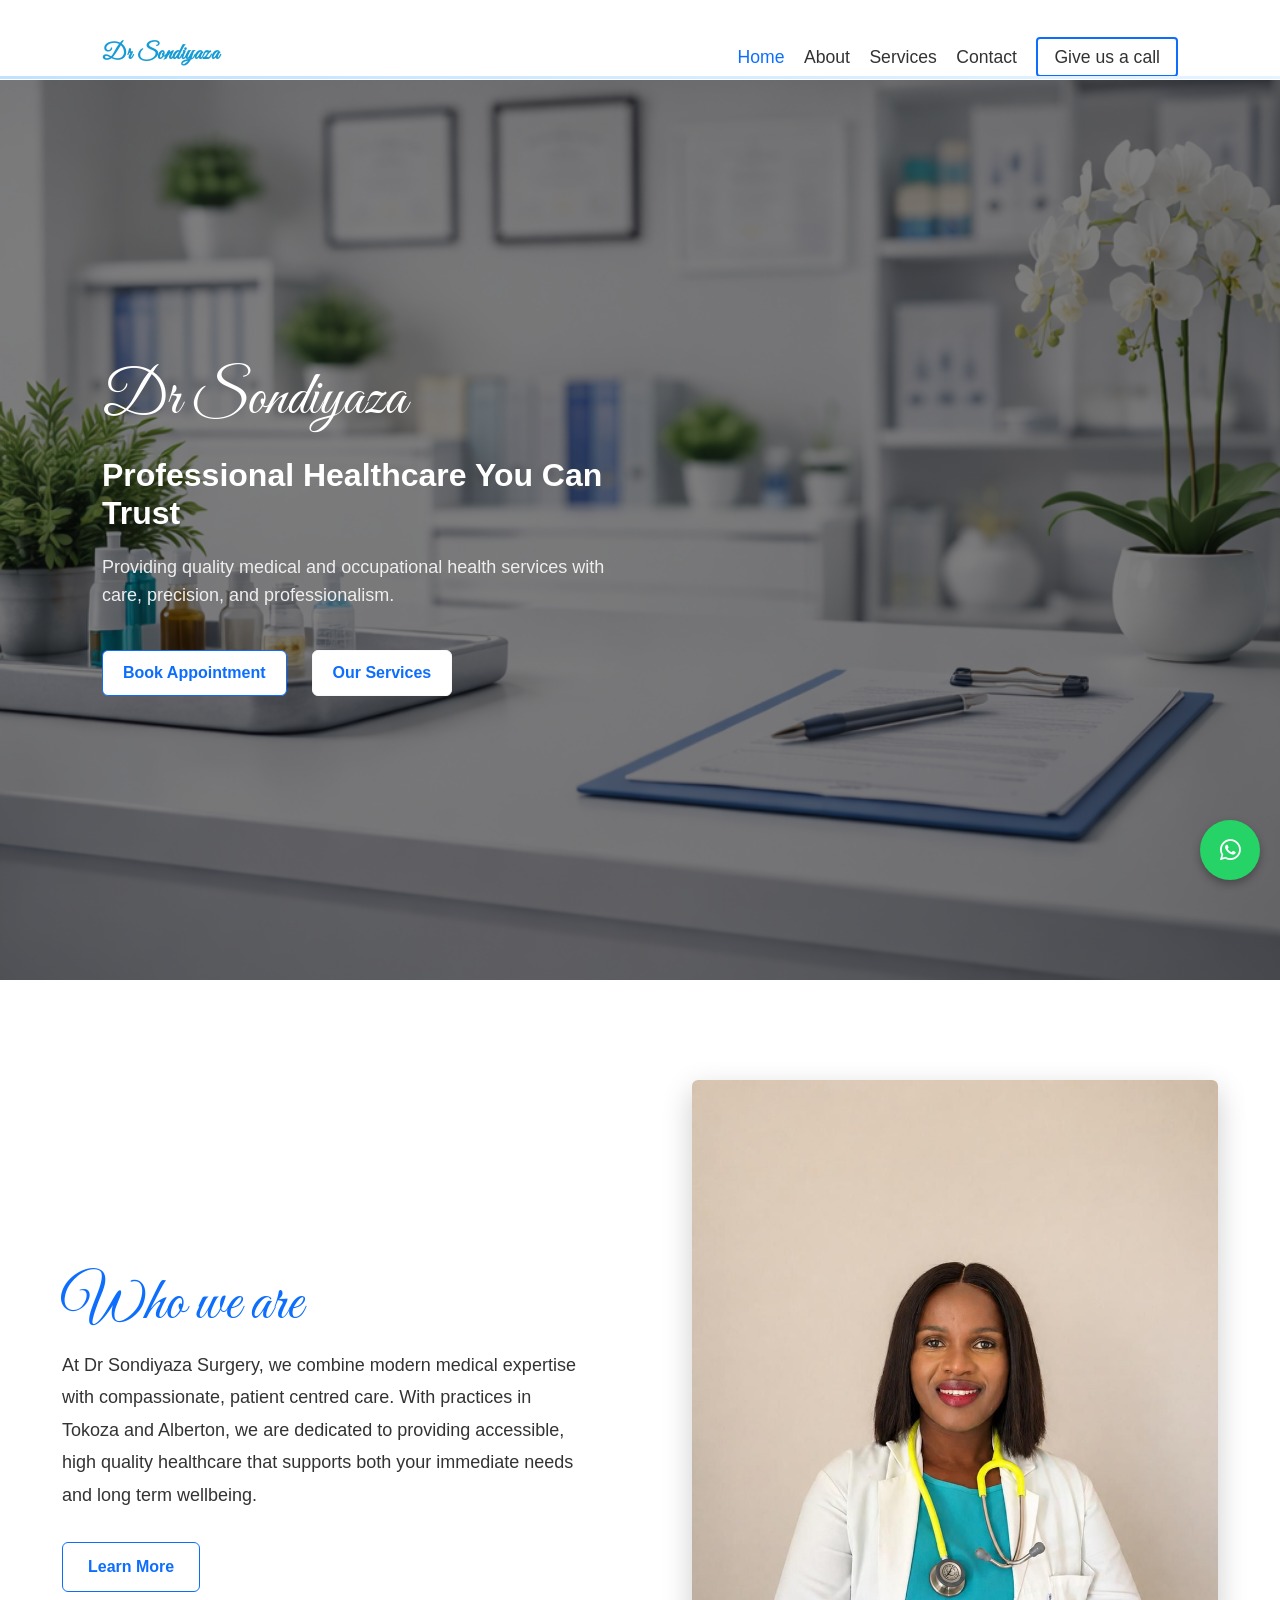
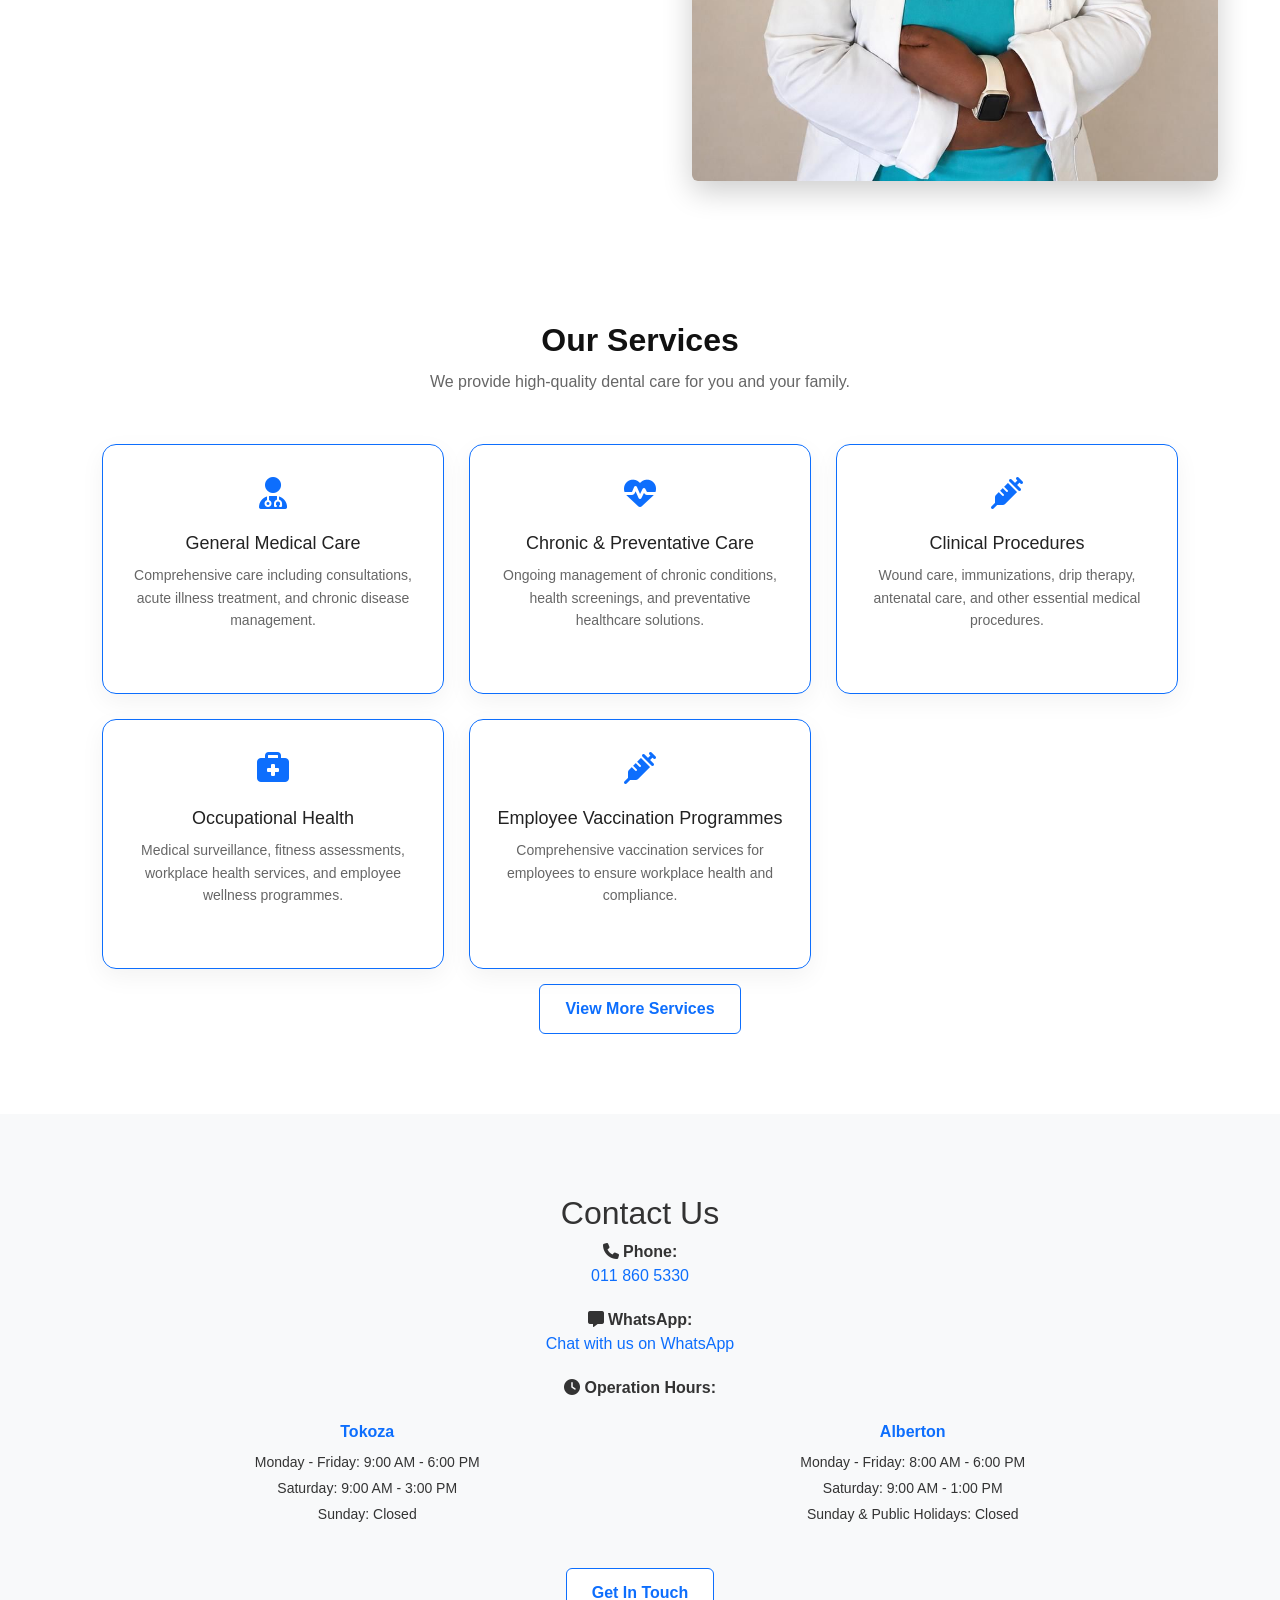
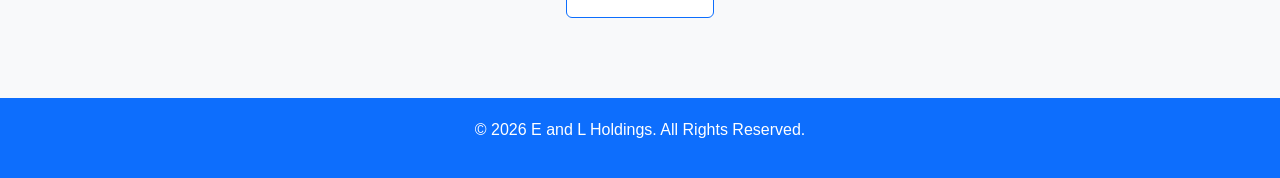
<file: index.html>
<!DOCTYPE html>
<html lang="en">

<head>
  <meta charset="UTF-8">
  <meta name="viewport" content="width=device-width, initial-scale=1.0">
  <title>Home - Dr Sondiyaza</title>

  <!-- Bootstrap -->
  <link href="https://cdn.jsdelivr.net/npm/bootstrap@5.3.0/dist/css/bootstrap.min.css" rel="stylesheet">

  <!-- Icons -->
  <link href="https://cdn.jsdelivr.net/npm/bootstrap-icons/font/bootstrap-icons.css" rel="stylesheet">
  <link rel="stylesheet" href="https://cdnjs.cloudflare.com/ajax/libs/font-awesome/6.5.0/css/all.min.css">
  <!-- Google Font (Cursive for Hero Heading) -->
  <link href="https://fonts.googleapis.com/css2?family=Great+Vibes&display=swap" rel="stylesheet">

  <!-- Main CSS -->
  <link href="css/style.css" rel="stylesheet">
</head>

<body>

  <!-- HEADER 

  <div class="topbar d-flex align-items-center dark-background">
      <div class="container d-flex justify-content-center justify-content-md-between">
        <div class="contact-info d-flex topbar-left">
          <i class="bi bi-envelope d-flex align-items-center"><a href="mailto:info@DrSondiyaza.co.za.co.za">info@DrSondiyaza.co.za</a></i>
          <i class="bi bi-phone d-flex align-items-center ms-4"><span>011 860 5330</span></i>
        </div>
        div class="social-links d-none d-md-flex align-items-center">
          <a href="#" class="twitter"><i class="bi bi-twitter-x"></i></a>
          <a href="#" class="facebook"><i class="bi bi-facebook"></i></a>
          <a href="#" class="instagram"><i class="bi bi-instagram"></i></a>
          <a href="#" class="linkedin"><i class="bi bi-linkedin"></i></a>
        </div-->
      </div>
    </div><!-- End Top Bar -->
    
  <header id="main-header" class="header transparent-header">
  <div class="container d-flex justify-content-between align-items-center">
    <h2 class="logo">Dr Sondiyaza</h2>
   
    <nav>
      <a href="index.html" class="active">Home</a>
      <a href="about.html">About</a>
      <a href="services.html">Services</a>
      <a href="contact.html">Contact</a>
      <a href="tel:0118605330" class="call-button">Give us a call</a>
    </nav>

    <button class="hamburger-menu" id="hamburger-menu">
      <span></span>
      <span></span>
      <span></span>
    </button>
  </div>
</header>

  <!-- HERO SECTION -->
<section class="hero">
  <div class="container hero-content">
    <div class="row align-items-center">

      <!-- TEXT SIDE -->
      <div class="col-lg-6 hero-text">
        <h1>Dr Sondiyaza</h1>
        <h2>Professional Healthcare You Can Trust</h2>
        <p>
          Providing quality medical and occupational health services
          with care, precision, and professionalism.
        </p>

        <div class="hero-buttons">
          <a href="contact.html" class="btn btn-primary">Book Appointment</a>
          <a href="services.html" class="btn btn-outline-light">Our Services</a>
        </div>
      </div>

      <!-- IMAGE SIDE 
      <div class="col-lg-6 hero-image">
        <img src="images/sondiyaza.png" alt="Doctor" />
      </div>

      </div-->
  </div>
</section>
  <!-- ABOUT PREVIEW -->
  <section class="section">
    <div class="container">
      <div class="row align-items-center">

        <div class="col-lg-6 fade-in-hidden about-left">
          <h1 class="subtitle">Who we are</h1>
          
          <p>
            At Dr Sondiyaza Surgery, we combine modern medical expertise with compassionate, patient centred care. With practices in Tokoza and Alberton, we are dedicated to providing accessible, high quality healthcare that supports both your immediate needs and long term wellbeing.
          </p>
          <a href="about.html" class="btn btn-outline-primary">Learn More</a>
        </div>

        <div class="col-lg-6 fade-in-hidden about-right about-img">
          <img src="images/DRphoto.jpeg" class="img-fluid rounded" alt="">
        </div>

      </div>
    </div>
  </section>

  <!-- SERVICES PREVIEW -->
  <section class="services">
  <div class="container">
    <h2 class="section-title">Our Services</h2>
    <p class="section-subtitle">We provide high-quality dental care for you and your family.</p>

    <div class="services-grid">

  <div class="service-card">
    <div class="icon">
      <i class="fas fa-user-md"></i>
    </div>
    <h3>General Medical Care</h3>
    <p>Comprehensive care including consultations, acute illness treatment, and chronic disease management.</p>
  </div>

  <div class="service-card">
    <div class="icon">
      <i class="fas fa-heartbeat"></i>
    </div>
    <h3>Chronic & Preventative Care</h3>
    <p>Ongoing management of chronic conditions, health screenings, and preventative healthcare solutions.</p>
  </div>

  <div class="service-card">
    <div class="icon">
      <i class="fas fa-syringe"></i>
    </div>
    <h3>Clinical Procedures</h3>
    <p>Wound care, immunizations, drip therapy, antenatal care, and other essential medical procedures.</p>
  </div>

  <div class="service-card">
    <div class="icon">
      <i class="fas fa-briefcase-medical"></i>
    </div>
    <h3>Occupational Health</h3>
    <p>Medical surveillance, fitness assessments, workplace health services, and employee wellness programmes.</p>
  </div>

  <div class="service-card">
    <div class="icon">
      <i class="fas fa-syringe"></i>
    </div>
    <h3>Employee Vaccination Programmes</h3>
    <p>Comprehensive vaccination services for employees to ensure workplace health and compliance.</p>
  </div>
 
  
</a>
 
          
         
    
</div>
  </div>
  <a href="services.html" class="btn btn-primary">View More Services</a> 
</section>
  

  <!-- CONTACT PREVIEW -->
  <section class="section bg-light">
    <div class="container text-center">
      <h2>Contact Us</h2>

      <div class="info-box">
          <strong><i class="fas fa-phone"></i> Phone:</strong>
          <p><a href="tel:0118605330">011 860 5330</a></p>
        </div>

        <div class="info-box">
          <strong><i class="fas fa-message"></i> WhatsApp:</strong>
          <p><a href="https://wa.me/27768006886" target="_blank">Chat with us on WhatsApp</a></p>
        </div>

        <div class="info-box">
          <strong><i class="fas fa-clock"></i> Operation Hours:</strong>
          <div class="hours-section">
            <div class="branch-hours">
              <strong>Tokoza</strong>
              <p>Monday - Friday: 9:00 AM - 6:00 PM</p>
              <p>Saturday: 9:00 AM - 3:00 PM</p>
              <p>Sunday: Closed</p>
            </div>
            <div class="branch-hours">
              <strong>Alberton</strong>
              <p>Monday - Friday: 8:00 AM - 6:00 PM</p>
              <p>Saturday: 9:00 AM - 1:00 PM</p>
              <p>Sunday & Public Holidays: Closed</p>
            </div>
          </div>
        </div>

      <a href="contact.html" class="btn btn-primary mt-2">Get In Touch</a>
    </div>
  </section>

  <!-- FOOTER -->
  <footer class="footer">
    <div class="container text-center">
      <p>&copy; 2026 E and L Holdings. All Rights Reserved.</p>
    </div>
  </footer>

  <!-- WhatsApp Floating Button -->
  <a href="https://wa.me/27768006886" class="whatsapp-float" target="_blank">
    <i class="fab fa-whatsapp"></i>
  </a>

    
  <script src="js/script.js"></script>
</body>
</html>
</file>
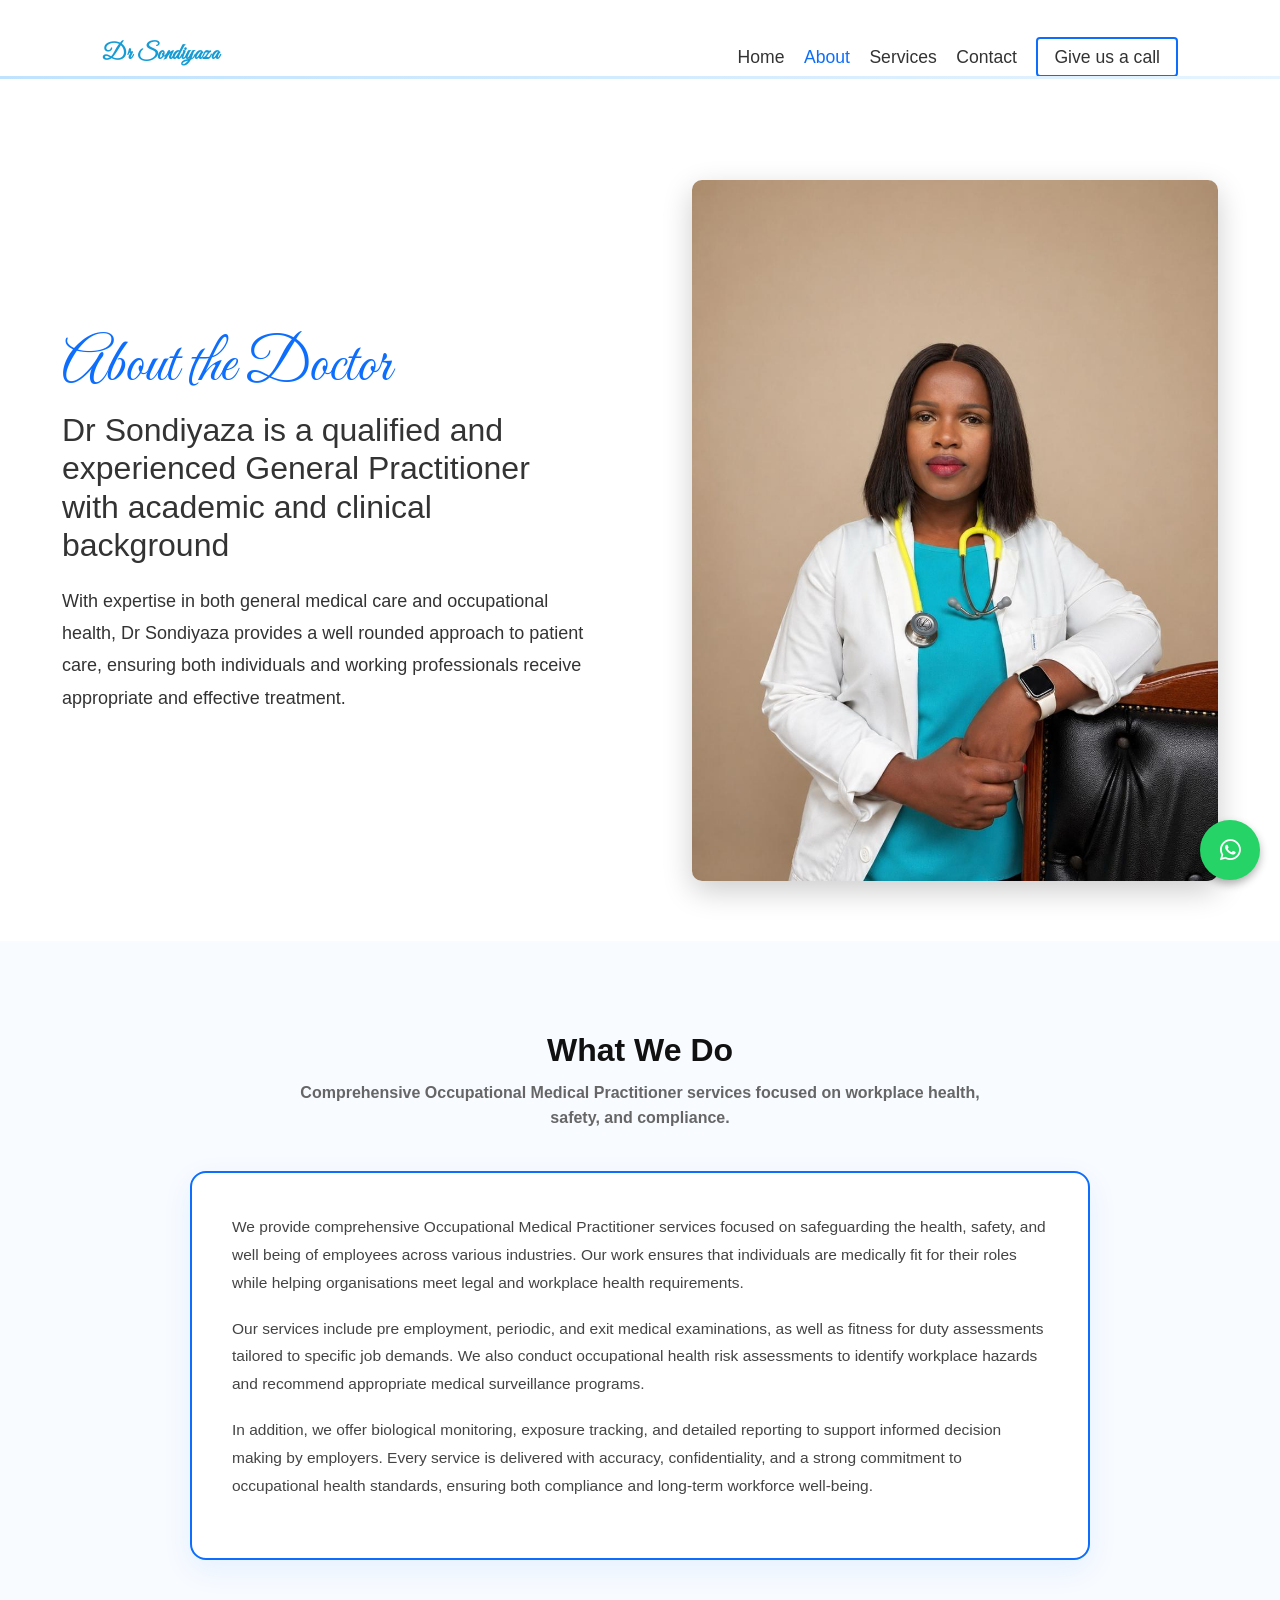
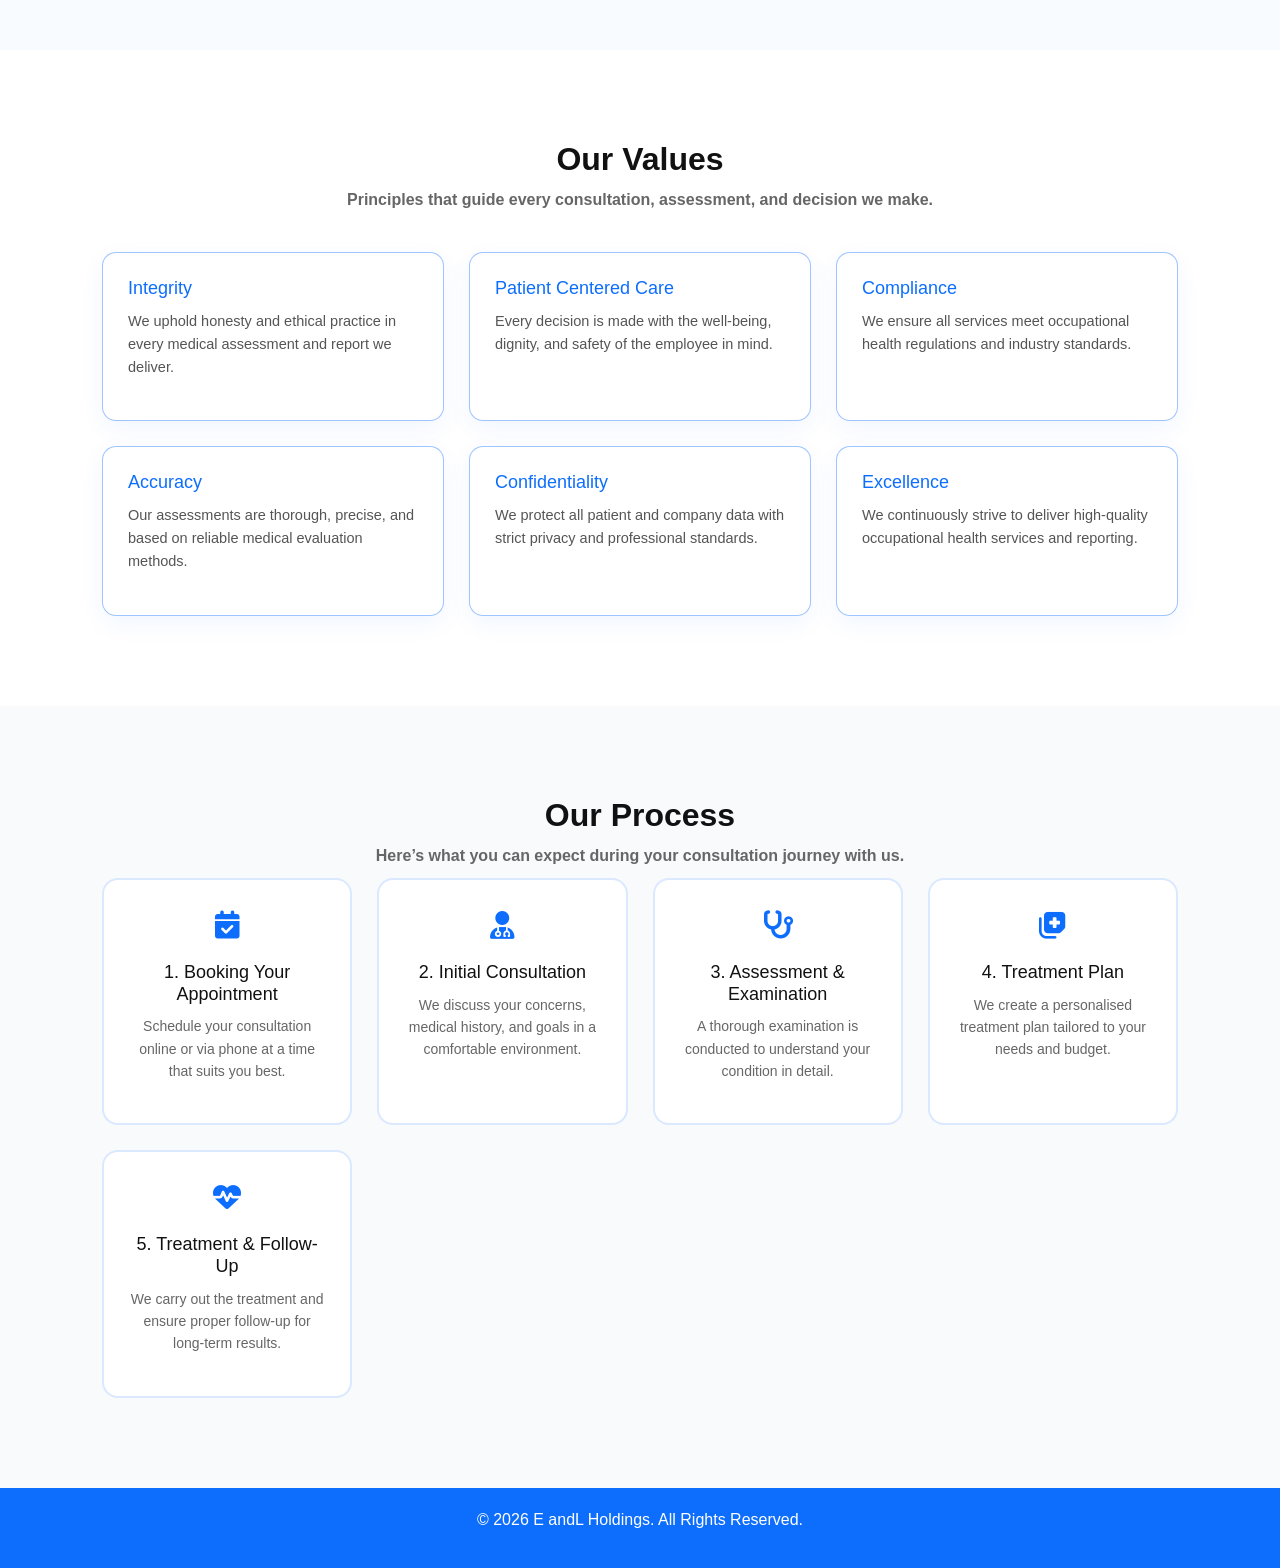
<file: about.html>
<!DOCTYPE html>
<html lang="en">

<head>
  <meta charset="UTF-8">
  <meta name="viewport" content="width=device-width, initial-scale=1.0">
  <title>About - Dr Sondiyaza</title>

  <!-- Bootstrap -->
  <link href="https://cdn.jsdelivr.net/npm/bootstrap@5.3.0/dist/css/bootstrap.min.css" rel="stylesheet">

  <!-- Icons -->
  <link href="https://cdn.jsdelivr.net/npm/bootstrap-icons/font/bootstrap-icons.css" rel="stylesheet">
  <link rel="stylesheet" href="https://cdnjs.cloudflare.com/ajax/libs/font-awesome/6.5.0/css/all.min.css">
   <!-- Google Font (Cursive for Hero Heading) -->
  <link href="https://fonts.googleapis.com/css2?family=Great+Vibes&display=swap" rel="stylesheet">

  <!-- Main CSS -->

  <!-- Main CSS -->
  <link href="css/style.css" rel="stylesheet">
</head>
<body>

  <!-- HEADER -->
  <header id="main-header" class="header transparent-header">
  <div class="container d-flex justify-content-between align-items-center">
    <h2 class="logo">Dr Sondiyaza</h2>

    <nav>
      <a href="index.html">Home</a>
      <a href="about.html" class="active">About</a>
      <a href="services.html">Services</a>
      <a href="contact.html">Contact</a>
      <a href="tel:0118605330" class="call-button">Give us a call</a>
    </nav>

    <button class="hamburger-menu" id="hamburger-menu">
      <span></span>
      <span></span>
      <span></span>
    </button>
  </div>
</header>

  <!-- PAGE TITLE
  <section class="page-title">
    <div class="container">
      <h1>About Us</h1>
      p>Committed to excellence, comfort and quality service
    </div>
  </section-->

  <!-- ABOUT SECTION -->
  <section class="about section">
    <div class="container">
      <div class="row align-items-center">

        <!-- TEXT -->
        <div class="col-lg-6 fade-in-hidden about-left">
          <h5 class="subtitle">About the Doctor</h5>
          <h2>Dr Sondiyaza is a qualified and experienced General Practitioner with academic and clinical background</h2>

           <p>With expertise in both general medical care and occupational health, Dr Sondiyaza provides a well rounded approach to patient care, ensuring both individuals and working professionals receive appropriate and effective treatment.</p>
             
        </div>

        <!-- IMAGE -->
        <div class="col-lg-6 fade-in-hidden about-right about-img">
          <img src="images/DRphoto1.jpeg" alt="Guesthouse">
        </div>

      </div>
    </div>
  </section>

  <!-- ABOUT SECTION -->
  <section class="what-we-do section">
    <div class="container">
      <div class="row align-items-center">


        <!-- TEXT -->
        <div class="section-title">
      <h2>What We Do</h2>
      <p>
        Comprehensive Occupational Medical Practitioner services focused on workplace health, safety, and compliance.
      </p>
    </div>

    <div class="content-box">
      <p>
        We provide comprehensive Occupational Medical Practitioner services focused on safeguarding the health,
        safety, and well being of employees across various industries. Our work ensures that individuals are
        medically fit for their roles while helping organisations meet legal and workplace health requirements.
      </p>

      <p>
        Our services include pre employment, periodic, and exit medical examinations, as well as fitness for duty
        assessments tailored to specific job demands. We also conduct occupational health risk assessments to
        identify workplace hazards and recommend appropriate medical surveillance programs.
      </p>

      <p>
        In addition, we offer biological monitoring, exposure tracking, and detailed reporting to support informed
        decision making by employers. Every service is delivered with accuracy, confidentiality, and a strong
        commitment to occupational health standards, ensuring both compliance and long-term workforce well-being.
      </p>
    </div>

        

      </div>
    </div>
  </section>
  <section class="our-values section">
  <div class="container">

    <div class="section-title">
      <h2>Our Values</h2>
      <p>Principles that guide every consultation, assessment, and decision we make.</p>
    </div>

    <div class="values-grid">

      <div class="value-card">
        <h3>Integrity</h3>
        <p>
          We uphold honesty and ethical practice in every medical assessment and report we deliver.
        </p>
      </div>

      <div class="value-card">
        <h3>Patient Centered Care</h3>
        <p>
          Every decision is made with the well-being, dignity, and safety of the employee in mind.
        </p>
      </div>

      <div class="value-card">
        <h3>Compliance</h3>
        <p>
          We ensure all services meet occupational health regulations and industry standards.
        </p>
      </div>

      <div class="value-card">
        <h3>Accuracy</h3>
        <p>
          Our assessments are thorough, precise, and based on reliable medical evaluation methods.
        </p>
      </div>

      <div class="value-card">
        <h3>Confidentiality</h3>
        <p>
          We protect all patient and company data with strict privacy and professional standards.
        </p>
      </div>

      <div class="value-card">
        <h3>Excellence</h3>
        <p>
          We continuously strive to deliver high-quality occupational health services and reporting.
        </p>
      </div>

    </div>

  </div>
</section>
  <section class="process-section">
  <div class="container">
    
    <div class="section-title">
      <h2>Our Process</h2>
      <p>Here’s what you can expect during your consultation journey with us.</p>
    </div>

    <div class="process-grid">

      <div class="process-card">
        <div class="icon"><i class="fas fa-calendar-check"></i></div>
        <h3>1. Booking Your Appointment</h3>
        <p>Schedule your consultation online or via phone at a time that suits you best.</p>
      </div>

      <div class="process-card">
        <div class="icon"><i class="fas fa-user-md"></i></div>
        <h3>2. Initial Consultation</h3>
        <p>We discuss your concerns, medical history, and goals in a comfortable environment.</p>
      </div>

      <div class="process-card">
        <div class="icon"><i class="fas fa-stethoscope"></i></div>
        <h3>3. Assessment & Examination</h3>
        <p>A thorough examination is conducted to understand your condition in detail.</p>
      </div>

      <div class="process-card">
        <div class="icon"><i class="fas fa-notes-medical"></i></div>
        <h3>4. Treatment Plan</h3>
        <p>We create a personalised treatment plan tailored to your needs and budget.</p>
      </div>

      <div class="process-card">
        <div class="icon"><i class="fas fa-heartbeat"></i></div>
        <h3>5. Treatment & Follow-Up</h3>
        <p>We carry out the treatment and ensure proper follow-up for long-term results.</p>
      </div>

    </div>
  </div>
</section>

 

  <!-- FOOTER -->
  <footer class="footer">
    <div class="container text-center">
      <p>&copy; 2026 E andL Holdings. All Rights Reserved.</p>
    </div>
  </footer>

  <!-- WhatsApp Floating Button -->
  <a href="https://wa.me/27768006886" class="whatsapp-float" target="_blank">
    <i class="fab fa-whatsapp"></i>
  </a>

  <script src="js/script.js"></script>
</body>
</html>
</file>
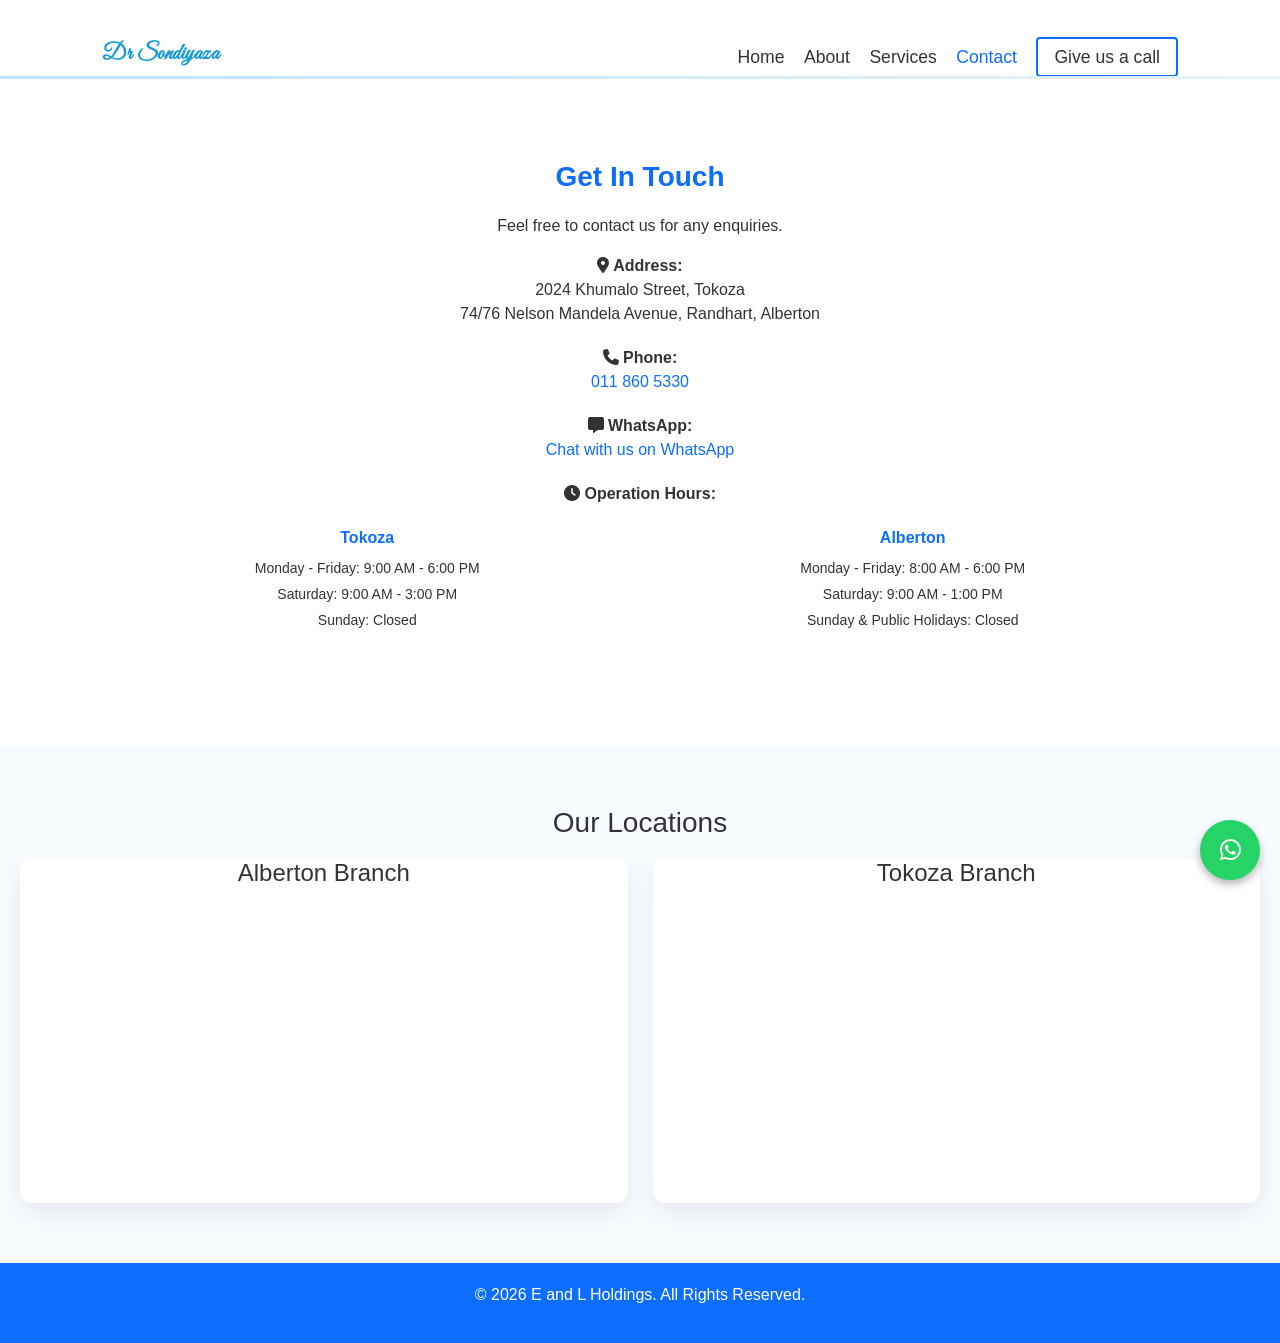
<file: contact.html>
<!DOCTYPE html>
<html lang="en">
<head>
 <meta charset="UTF-8">
  <meta name="viewport" content="width=device-width, initial-scale=1.0">
  <title>Contact - Dr Sondiyaza</title>

  <!-- Bootstrap -->
  <link href="https://cdn.jsdelivr.net/npm/bootstrap@5.3.0/dist/css/bootstrap.min.css" rel="stylesheet">

  <!-- Icons -->
  <link href="https://cdn.jsdelivr.net/npm/bootstrap-icons/font/bootstrap-icons.css" rel="stylesheet">
  <link rel="stylesheet" href="https://cdnjs.cloudflare.com/ajax/libs/font-awesome/6.5.0/css/all.min.css">
  <!-- Google Font (Cursive for Hero Heading) -->
  <link href="https://fonts.googleapis.com/css2?family=Great+Vibes&display=swap" rel="stylesheet">

  <!-- Main CSS -->
  <link href="css/style.css" rel="stylesheet">
</head>

<body>

<!-- ===== NAVBAR ===== -->
<header id="main-header" class="header transparent-header">
  <div class="container d-flex justify-content-between align-items-center">
    <h2 class="logo">Dr Sondiyaza</h2>

    <nav>
      <a href="index.html">Home</a>
      <a href="about.html">About</a>
      <a href="services.html">Services</a>
      <a href="contact.html" class="active">Contact</a>
      <a href="tel:0118605330" class="call-button">Give us a call</a>
    </nav>

    <button class="hamburger-menu" id="hamburger-menu">
      <span></span>
      <span></span>
      <span></span>
    </button>
  </div>
</header>

<!-- ===== HERO =====
<section class="contact-hero">
  <div class="overlay">
    <div class="container text-center">
      <h1>Contact Us</h1>
      <p>We are here to help you</p>
    </div>
  </div>
</section-->

<!-- ===== CONTACT SECTION ===== -->
<section class="section contact-section">
  <div class="container">
    <div class="row">

      <!-- CONTACT INFO -->
      <div class="col-12 contact-info text-center">

        <h3>Get In Touch</h3>
        <p>Feel free to contact us for any enquiries.</p>

        <div class="info-box">
          <strong><i class="fas fa-location-dot"></i> Address:</strong>
          <p>
            2024 Khumalo Street, Tokoza <br>
            74/76  Nelson Mandela Avenue, Randhart, Alberton
          </p>
        </div>

        <div class="info-box">
          <strong><i class="fas fa-phone"></i> Phone:</strong>
          <p><a href="tel:0118605330">011 860 5330</a></p>
        </div>

        <div class="info-box">
          <strong><i class="fas fa-message"></i> WhatsApp:</strong>
          <p><a href="https://wa.me/27768006886" target="_blank">Chat with us on WhatsApp</a></p>
        </div>

        <div class="info-box">
          <strong><i class="fas fa-clock"></i> Operation Hours:</strong>
          <div class="hours-section">
            <div class="branch-hours">
              <strong>Tokoza</strong>
              <p>Monday - Friday: 9:00 AM - 6:00 PM</p>
              <p>Saturday: 9:00 AM - 3:00 PM</p>
              <p>Sunday: Closed</p>
            </div>
            <div class="branch-hours">
              <strong>Alberton</strong>
              <p>Monday - Friday: 8:00 AM - 6:00 PM</p>
              <p>Saturday: 9:00 AM - 1:00 PM</p>
              <p>Sunday & Public Holidays: Closed</p>
            </div>
          </div>
        </div>

      </div>

    </div>
  </div>
</section>

<!-- ===== MAP ===== -->
<section class="map-wrapper">
  <h3>Our Locations</h3>

  <div class="map-grid">
    
    <div class="map-box">
      <h4>Alberton Branch</h4>
      <iframe src="https://www.google.com/maps?q=74%2F76+Michelle+Avenue,+Randhart,+Alberton&output=embed"></iframe>
    </div>

    <div class="map-box">
      <h4>Tokoza Branch</h4>
      <iframe src="https://www.google.com/maps?q=2024+Khumalo+Street,+Tokoza&output=embed"></iframe>
    </div>

  </div>
</section>
<!-- ===== JS (navbar scroll) ===== -->
<script>
  const header = document.getElementById('main-header');

  window.addEventListener('scroll', function () {
    header.classList.toggle("scrolled", window.pageYOffset > 50);
  });
</script>
 <!-- FOOTER -->
  <footer class="footer">
    <div class="container text-center">
      <p>&copy; 2026 E and L Holdings. All Rights Reserved.</p>
    </div>
  </footer>

  <!-- WhatsApp Floating Button -->
  <a href="https://wa.me/27768006886" class="whatsapp-float" target="_blank">
    <i class="fab fa-whatsapp"></i>
  </a>

  <script src="js/script.js"></script>
</body>
</html>
</file>
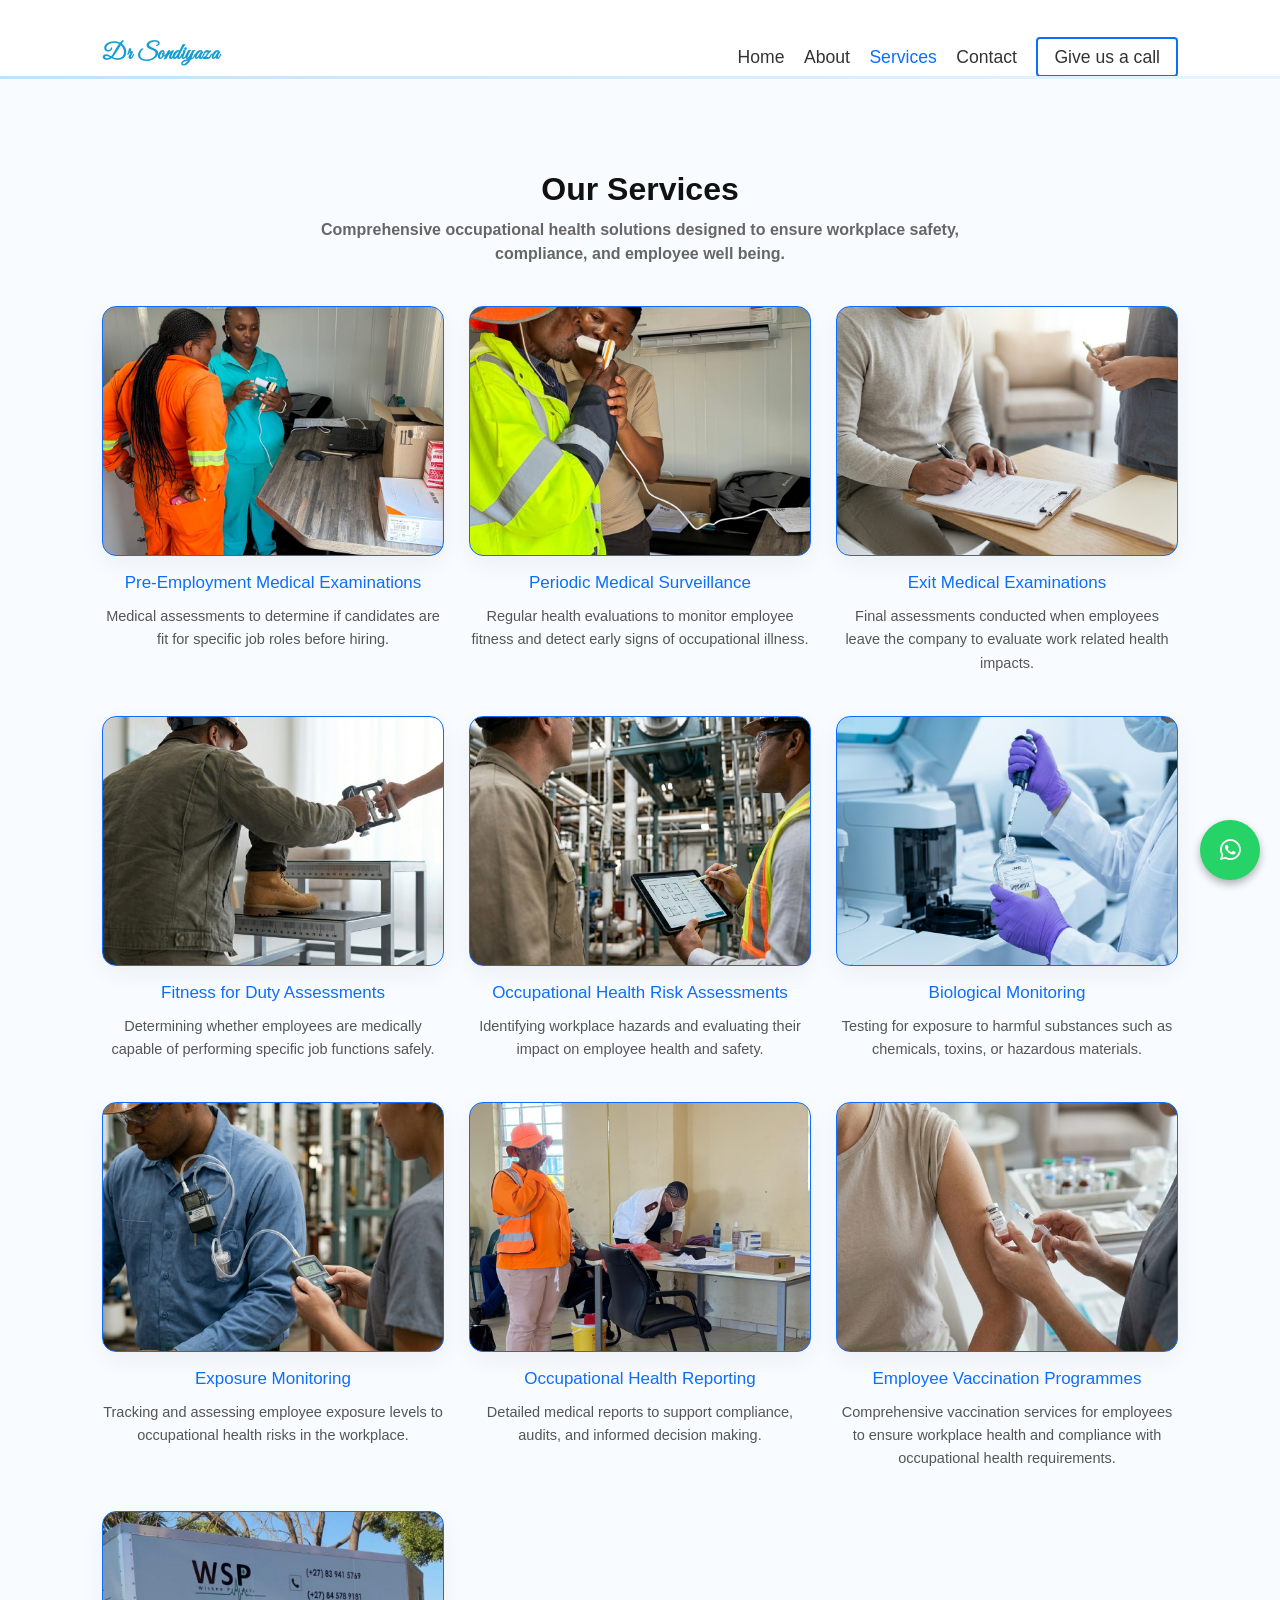
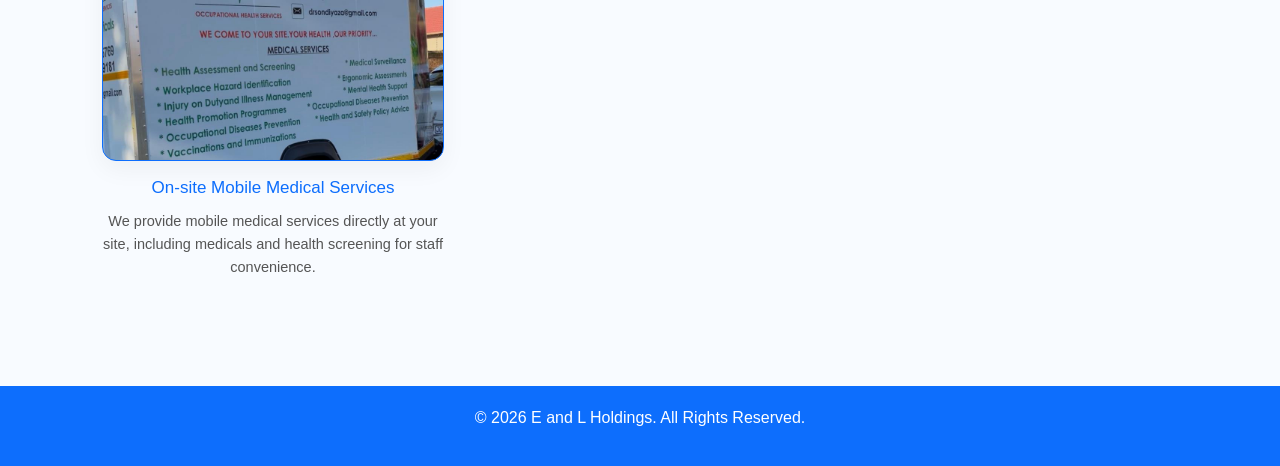
<file: services.html>
<!DOCTYPE html>
<html lang="en">
<head>
  <meta charset="UTF-8">
  <meta name="viewport" content="width=device-width, initial-scale=1.0">
  <title>Our services - Dr Sondiyaza</title>

  <!-- Bootstrap -->
  <link href="https://cdn.jsdelivr.net/npm/bootstrap@5.3.0/dist/css/bootstrap.min.css" rel="stylesheet">

  <!-- Icons -->
  <link href="https://cdn.jsdelivr.net/npm/bootstrap-icons/font/bootstrap-icons.css" rel="stylesheet">
  <link rel="stylesheet" href="https://cdnjs.cloudflare.com/ajax/libs/font-awesome/6.5.0/css/all.min.css">
<!-- Google Font (Cursive for Hero Heading) -->
  <link href="https://fonts.googleapis.com/css2?family=Great+Vibes&display=swap" rel="stylesheet">

  <!-- Main CSS -->
  <link href="css/style.css" rel="stylesheet">
</head>

<body>

<!-- NAVBAR -->
<header id="main-header" class="header transparent-header">
  <div class="container d-flex justify-content-between align-items-center">
    <h2 class="logo">Dr Sondiyaza</h2>

    <nav>
      <a href="index.html">Home</a>
      <a href="about.html">About</a>
      <a href="services.html" class="active">Services</a>
      <a href="contact.html">Contact</a>
      <a href="tel:0118605330" class="call-button">Give us a call</a>
    </nav>

    <button class="hamburger-menu" id="hamburger-menu">
      <span></span>
      <span></span>
      <span></span>
    </button>
  </div>
</header>

<!-- HERO
<section class="services-hero">
  <div class="overlay">
    <h1>Our Services</h1>
    <p>Professional occupational health and medical services you can trust.</p>
  </div>
</section-->

<!-- SERVICES -->
<section class="services-page section">
  <div class="container">

    <div class="section-title">
      <h2>Our Services</h2>
      <p>
        Comprehensive occupational health solutions designed to ensure workplace safety, compliance, and employee well being.
      </p>
    </div>

    <div class="services-grid">

      <div class="service-item">
        <div class="service-card" style="background-image: url('images/Service1.jpeg');"></div>
        <div class="service-text">
          <h3>Pre-Employment Medical Examinations</h3>
          <p>Medical assessments to determine if candidates are fit for specific job roles before hiring.</p>
        </div>
      </div>

      <div class="service-item">
        <div class="service-card" style="background-image: url('images/Service2.jpeg');"></div>
        <div class="service-text">
          <h3>Periodic Medical Surveillance</h3>
          <p>Regular health evaluations to monitor employee fitness and detect early signs of occupational illness.</p>
        </div>
      </div>

      <div class="service-item">
        <div class="service-card" style="background-image: url('images/service3.png');"></div>
        <div class="service-text">
          <h3>Exit Medical Examinations</h3>
          <p>Final assessments conducted when employees leave the company to evaluate work related health impacts.</p>
        </div>
      </div>

      <div class="service-item">
        <div class="service-card" style="background-image: url('images/service4.png');"></div>
        <div class="service-text">
          <h3>Fitness for Duty Assessments</h3>
          <p>Determining whether employees are medically capable of performing specific job functions safely.</p>
        </div>
      </div>

      <div class="service-item">
        <div class="service-card" style="background-image: url('images/service5.png');"></div>
        <div class="service-text">
          <h3>Occupational Health Risk Assessments</h3>
          <p>Identifying workplace hazards and evaluating their impact on employee health and safety.</p>
        </div>
      </div>

      <div class="service-item">
        <div class="service-card" style="background-image: url('images/service6.png');"></div>
        <div class="service-text">
          <h3>Biological Monitoring</h3>
          <p>Testing for exposure to harmful substances such as chemicals, toxins, or hazardous materials.</p>
        </div>
      </div>

      <div class="service-item">
        <div class="service-card" style="background-image: url('images/service7.png');"></div>
        <div class="service-text">
          <h3>Exposure Monitoring</h3>
          <p>Tracking and assessing employee exposure levels to occupational health risks in the workplace.</p>
        </div>
      </div>

      <div class="service-item">
        <div class="service-card" style="background-image: url('images/service8.jpeg');"></div>
        <div class="service-text">
          <h3>Occupational Health Reporting</h3>
          <p>Detailed medical reports to support compliance, audits, and informed decision making.</p>
        </div>
      </div>

      <div class="service-item">
        <div class="service-card" style="background-image: url('images/service9.png');"></div>
        <div class="service-text">
          <h3>Employee Vaccination Programmes</h3>
          <p>Comprehensive vaccination services for employees to ensure workplace health and compliance with occupational health requirements.</p>
        </div>
      </div>

      <div class="service-item">
        <div class="service-card" style="background-image: url('images/service10.jpeg');"></div>
        <div class="service-text">
          <h3>On-site Mobile Medical Services</h3>
          <p>We provide mobile medical services directly at your site, including medicals and health screening for staff convenience.</p>
        </div>
      </div>

    </div>

  </div>
</section>

<!-- CTA
<section class="cta">
  <h2>Book Your Appointment Today</h2>
  <a href="contact.html" class="btn">Contact Us</a>
</section-->

<script src="js/script.js"></script>
 <!-- FOOTER -->
  <footer class="footer">
    <div class="container text-center">
      <p>&copy; 2026 E and L Holdings. All Rights Reserved.</p>
    </div>
  </footer>

  <!-- WhatsApp Floating Button -->
  <a href="https://wa.me/27768006886" class="whatsapp-float" target="_blank">
    <i class="fab fa-whatsapp"></i>
  </a>

</body>
</html>
</file>
<file: css/style.css>
/* ===== GLOBAL ===== */
body {
  font-family: Arial, sans-serif;
  margin: 0;
  color: #333;
}

.container {
  width: 90%;
  max-width: 1100px;
  margin: auto;
}

.section {
  padding: 80px 0;
}

/* ===== HEADER ===== */
.header {
  background: #fff;
  padding: 25px 0;
  border-bottom: 1px solid #eee;
}

.logo {
  font-weight: bold;
  font-family: 'Great Vibes', cursive;
  font-size: 2.5rem;
  line-height: 1.5;
}

.header nav a {
  margin-left: 15px;
  text-decoration: none;
  color: #333;
  font-size: 1.1rem;
  line-height: 1.5;
}

.header nav a.active,
.header nav a:hover {
  color: #0d6efd;
}

.call-button {
  margin-left: 15px;
  padding: 8px 16px;
  border: 2px solid #0d6efd;
  color: #0d6efd;
  text-decoration: none;
  border-radius: 4px;
  transition: box-shadow 0.3s;
  font-size: 1.1rem;
  line-height: 1.5;
}

.call-button:hover {
  box-shadow: 0 0 10px #0d6efd;
}

/* ===== PAGE TITLE ===== */
.page-title {
  background: #f8f9fa;
  padding: 60px 0;
  text-align: center;
}

.page-title h1 {
  margin-bottom: 10px;
}

/* ===== ABOUT ===== */
.about h2 {
  font-size: 32px;
  margin-bottom: 20px;
}

.subtitle {
  color: #0d6efd;
  font-family: 'Great Vibes', serif !important;
  font-size: 60px;
  font-weight: 100;
}

.about-left p {
  font-size: 18px;
  line-height: 1.8;
}

.features {
  list-style: none;
  padding: 0;
  margin-top: 20px;
}

.features li {
  margin-bottom: 10px;
}

.features i {
  color: #0d6efd;
  margin-right: 8px;
}

/* IMAGE DESIGN */
.about-img {
  position: relative;
}

.about-img img {
  width: 100%;
  border-radius: 10px;
  box-shadow: 0 10px 30px rgba(0,0,0,0.2);
}

.about-img::before {
  content: "";
  position: absolute;
  top: -15px;
  left: -15px;
  width: 100%;
  height: 100%;
  z-index: -1;
  border-radius: 10px;
}

/* ===== VALUES ===== */
.values {
  background: #f8f9fa;
}

.card-box {
  background: #fff;
  padding: 30px;
  border-radius: 10px;
  margin-top: 20px;
  transition: 0.3s;
}

.card-box:hover {
  transform: translateY(-5px);
}

.card-box i {
  font-size: 30px;
  color: #0d6efd;
  margin-bottom: 10px;
}

/* ===== FOOTER ===== */
.footer {
  background: #0d6efd;
  color: #fff;
  padding: 20px 0;
}
@media (max-width: 768px) {
    #hero {
        height: 70vh;
    }

    .hero-text h1 {
        font-size: 32px;
    }

    .hero-text p {
        font-size: 16px;
    }

    .hero-buttons {
        flex-direction: column;
    }
}
/* HERO SECTION */
#hero {
    position: relative;
    height: 90vh;
    background: url('../images/hero.jpg') center center/cover no-repeat;
    display: flex;
    align-items: center;
}

/* Dark overlay like dentist site */
.hero-overlay {
    position: absolute;
    top: 0;
    left: 0;
    width: 100%;
    height: 100%;
    background: rgba(0, 0, 0, 0.55);
}

/* Container alignment */
.hero-container {
    position: relative;
    z-index: 2;
}

/* LEFT-ALIGNED TEXT */
.hero-text {
    max-width: 600px;
    color: #fff;
}

.hero-text h1 {
    font-family: 'Playfair Display', serif;
    font-size: 48px;
    margin-bottom: 20px;
}

.hero-text p {
    font-size: 18px;
    margin-bottom: 30px;
    line-height: 1.6;
}

/* Buttons */
.hero-buttons {
    display: flex;
    gap: 15px;
}

/* Primary button */
.cta-button {
    background: #c59d5f;
    color: #fff;
    padding: 12px 25px;
    text-decoration: none;
    border-radius: 4px;
    transition: 0.3s;
}

.cta-button:hover {
    background: #a67c3b;
}

/* Secondary button */
.secondary-button {
    border: 2px solid #fff;
    color: #fff;
    padding: 12px 25px;
    text-decoration: none;
    border-radius: 4px;
    transition: 0.3s;
}

.secondary-button:hover {
    background: #fff;
    color: #000;
}
/* ===== FORCE HERO FIX ===== */
#hero {
    position: relative !important;
    height: 90vh !important;
    background: url('../images/hero.jpg') center/cover no-repeat !important;
    display: flex !important;
    align-items: center !important;
}

/* Overlay */
#hero::before {
    content: "";
    position: absolute;
    inset: 0;
    background: rgba(0,0,0,0.6);
}

/* Container */
.hero-container {
    position: relative;
    z-index: 2;
}

/* Text */
.hero-text {
    max-width: 600px;
    color: #fff;
}

/* Heading */
.hero-text h1 {
    font-size: 48px;
    margin-bottom: 20px;
}

/* Paragraph */
.hero-text p {
    font-size: 18px;
    margin-bottom: 25px;
}

/* Buttons */
.hero-buttons {
    display: flex;
    gap: 15px;
}

.cta-button {
    background: #c59d5f;
    color: #fff;
    padding: 12px 25px;
    text-decoration: none;
}

.secondary-button {
    border: 2px solid #fff;
    color: #fff;
    padding: 12px 25px;
    text-decoration: none;
}
/* HERO SECTION */
.hero {
  position: relative;
  background: url('https://images.unsplash.com/photo-1588776814546-ec7e6f3fdf9f') no-repeat center center/cover;
  height: 90vh;
  display: flex;
  align-items: center;
  color: #fff;
}

.hero-overlay {
  position: absolute;
  top: 0;
  left: 0;
  width: 100%;
  height: 100%;
  background: rgba(0, 0, 0, 0.55);
}

.hero-content {
  position: relative;
  z-index: 2;
}

.hero h1 {
  font-size: 48px;
  font-weight: 700;
}

.hero p {
  margin: 20px 0;
  font-size: 18px;
}

.hero-buttons .btn {
  margin-right: 10px;
  padding: 10px 25px;
}
/* ================= NAVBAR BASE ================= */
.header {
  position: fixed;
  top: 0;
  left: 0;
  width: 100%;
  z-index: 999;
  padding: 18px 0;
  transition: all 0.4s ease;
  background: #93bad7; /* light blue base */
}

/* ================= GLASS EFFECT (TOP STATE) ================= */
.transparent-header {
  background: rgba(255, 255, 255, 0.08);
  backdrop-filter: blur(12px);
  -webkit-backdrop-filter: blur(12px);
  border-bottom: 1px solid rgba(255, 255, 255, 0.1);
}
.header::after {
  content: "";
  position: absolute;
  bottom: 0;
  left: 0;
  width: 100%;
  height: 3px;
  background: linear-gradient(to right, #bfe3ff, #e6f4ff);
}

/* ================= SCROLLED STATE ================= */

/* ================= LOGO ================= */
.logo {
  font-size: 22px;
  font-weight: 700;
  color: #169bd4;
  letter-spacing: 0.5px;
  transition: 0.3s;
}



/* ================= NAV LINKS ================= */
.nav-links a {
  margin-left: 25px;
  text-decoration: none;
  font-weight: 500;
  font-size: 15px;
  color: #fff;
  position: relative;
  transition: 0.3s ease;
}

/* SCROLLED TEXT COLOR */
.header.scrolled .nav-links a {
  color: #333;
}

/* ================= HOVER EFFECT ================= */
.nav-links a::after {
  content: "";
  position: absolute;
  left: 0;
  bottom: -6px;
  width: 0%;
  height: 2px;
  background: #0d6efd;
  transition: 0.3s ease;
}

.nav-links a:hover::after {
  width: 100%;
}

/* ================= ACTIVE LINK ================= */
.nav-links a.active {
  color: #0d6efd !important;
}

.nav-links a.active::after {
  width: 100%;
}

/* ================= MOBILE CLEANUP (optional but good) ================= */
@media (max-width: 768px) {
  .nav-links a {
    margin-left: 12px;
    font-size: 14px;
  }
}

/* ================= MOBILE RESPONSIVE NAVBAR ================= */
.hamburger-menu {
  display: none;
  flex-direction: column;
  cursor: pointer;
  background: rgba(0, 0, 0, 0.3);
  border: none;
  padding: 8px;
  gap: 5px;
  border-radius: 6px;
  transition: 0.3s ease;
}

.hamburger-menu:hover {
  background: rgba(0, 0, 0, 0.4);
}

.hamburger-menu span {
  width: 25px;
  height: 3px;
  background: #0d6efd;
  border-radius: 2px;
  transition: 0.3s ease;
}

.header.transparent-header .hamburger-menu {
  background: rgba(255, 255, 255, 0.3);
}

.header.transparent-header .hamburger-menu:hover {
  background: rgba(255, 255, 255, 0.4);
}

.header.transparent-header .hamburger-menu span {
  background: #0d6efd;
}

.hamburger-menu.active span:nth-child(1) {
  transform: rotate(45deg) translate(8px, 8px);
}

.hamburger-menu.active span:nth-child(2) {
  opacity: 0;
}

.hamburger-menu.active span:nth-child(3) {
  transform: rotate(-45deg) translate(7px, -7px);
}

@media (max-width: 768px) {
  .hamburger-menu {
    display: flex;
  }

  .header {
    padding: 12px 0;
  }

  .header .container {
    width: 95%;
  }

  .header nav {
    position: fixed;
    top: var(--header-height);
    left: 0;
    right: 0;
    background: #fff;
    flex-direction: column;
    padding: 0;
    border-bottom: 1px solid #eee;
    max-height: 0;
    overflow: hidden;
    transition: max-height 0.3s ease;
    z-index: 998;
  }

  .header nav.active {
    max-height: 500px;
  }

  .header nav a {
    display: block;
    padding: 10px 20px;
    text-align: left;
    border-bottom: 1px solid #f0f0f0;
    margin: 0;
    color: #333;
  }

  .header nav a:last-child {
    border-bottom: none;
  }

  .header nav a:hover,
  .header nav a.active {
    background: #f0f7ff;
    color: #0d6efd;
  }

  .header.transparent-header nav {
    background: #fff;
    backdrop-filter: none;
  }

  body {
    padding-top: var(--header-height);
  }
}
.hero {
  background: #74a2b4; /* dark professional background */
  color: white;
  padding: 120px 0;
  display: flex;
  align-items: center;
}

.hero-text h1 {
  font-size: 48px;
  font-weight: 700;
}

.hero-text p {
  margin: 20px 0;
  font-size: 18px;
  opacity: 0.9;
}

.hero-buttons .btn {
  margin-right: 10px;
  padding: 10px 20px;
}

.hero-image img {
  width: 100%;
  border-radius: 20px;
  box-shadow: 0 10px 30px rgba(0,0,0,0.3);
}
:root {
  --header-height: 80px;
}

.header {
  height: var(--header-height);
  line-height: var(--header-height);
}

body {
  padding-top: var(--header-height);
}
/* HERO */
.services-hero {
  height: 50vh;
  background: url('images/hero.jpg') center/cover no-repeat;
  position: relative;
}

.services-hero .overlay {
  background: rgba(0,0,0,0.5);
  height: 100%;
  display: flex;
  flex-direction: column;
  justify-content: center;
  align-items: center;
  color: #fff;
}

/* SERVICES */
.services-section {
  padding: 80px 0;
  background: #f7fbff;
}

.services-grid {
  display: grid;
  grid-template-columns: repeat(auto-fit, minmax(250px, 1fr));
  gap: 30px;
}

/* CARD */
.service-card {
  background: #fff;
  padding: 20px;
  border-radius: 12px;
  text-align: center;
  transition: 0.3s;
  box-shadow: 0 5px 15px rgba(0,0,0,0.05);
}

.service-card img {
  width: 100%;
  border-radius: 10px;
  margin-bottom: 15px;
}

.service-card h3 {
  margin-bottom: 10px;
}

.service-card:hover {
  transform: translateY(-8px);
  box-shadow: 0 15px 30px rgba(0,0,0,0.1);
}

/* CTA */
.cta {
  text-align: center;
  padding: 60px;
  background: #0d6efd;
  color: white;
}

.btn {
  display: inline-block;
  margin-top: 15px;
  padding: 12px 25px;
  background: white;
  color: #0d6efd;
  border-radius: 6px;
  text-decoration: none;
  font-weight: bold;
}
/* ===== HERO ===== */
.contact-hero {
  height: 50vh;
  background: url('images/contact.jpg') center/cover no-repeat;
  position: relative;
}

.contact-hero .overlay {
  background: rgba(0,0,0,0.5);
  height: 100%;
  display: flex;
  align-items: center;
  justify-content: center;
}

.contact-hero h1 {
  color: #fff;
  font-size: 42px;
}

.contact-hero p {
  color: #ddd;
}

/* ===== CONTACT SECTION ===== */
.contact-section {
  padding: 80px 0;
}

/* LEFT INFO */
.contact-info h3 {
  margin-bottom: 20px;
  color: #0d6efd;
  font-weight: bold;
}

.info-box {
  margin-bottom: 20px;
}

.info-box a {
  color: #0d6efd;
  text-decoration: none;
}

.info-box a:hover {
  text-decoration: underline;
}

.hours-section {
  display: grid;
  grid-template-columns: 1fr 1fr;
  gap: 15px;
  margin-top: 10px;
}

.branch-hours {
  padding: 10px 0;
}

.branch-hours strong {
  display: block;
  margin-bottom: 8px;
  color: #0d6efd;
}

.branch-hours p {
  margin: 5px 0;
  font-size: 14px;
}

@media (max-width: 768px) {
  .hours-section {
    grid-template-columns: 1fr;
  }
}

/* FORM */
.contact-form {
  background: #fff;
  padding: 30px;
  border-radius: 10px;
  box-shadow: 0 10px 30px rgba(0,0,0,0.05);
  border: 2px solid #0d6efd;
}

.contact-form input,
.contact-form textarea {
  width: 100%;
  padding: 12px;
  border: 1px solid #ddd;
  border-radius: 6px;
  outline: none;
}

.contact-form input:focus,
.contact-form textarea:focus {
  border-color: #0d6efd;
}

/* BUTTON */
.btn-primary-custom {
  background: #0d6efd;
  color: #fff;
  border: none;
  padding: 12px 25px;
  border-radius: 6px;
  cursor: pointer;
  transition: 0.3s;
}

.btn-primary-custom:hover {
  background: #0b5ed7;
}

/* ===== MAP ===== */
.map-section iframe {
  width: 100%;
  height: 400px;
  border: none;
}
/* ================= HERO SECTION ================= */
.hero {
  position: relative;
  min-height: 100vh;
  display: flex;
  align-items: center;
  overflow: hidden;
  background: linear-gradient(rgba(0,0,0,0.5), rgba(0,0,0,0.5)),
              url('../images/Hero.png') center/cover no-repeat;
}

/* HERO TEXT */
.hero-text h1 {
  font-family: 'Great Vibes', serif !important;
  font-size: 60px;
  font-weight: 100;
  color: #fff;
  margin-bottom: 20px;

  /* Animation */
  opacity: 0;
  transform: translateY(30px);
  animation: fadeUp 1s ease forwards;
}
.hero-text h2 {
  font-weight: 900;
}

.hero-text p {
  color: #eee;
  font-size: 18px;
  margin-bottom: 25px;

  opacity: 0;
  transform: translateY(30px);
  animation: fadeUp 1s ease forwards;
  animation-delay: 0.3s;
}

/* BUTTONS */
.hero-buttons {
  opacity: 0;
  transform: translateY(30px);
  animation: fadeUp 1s ease forwards;
  animation-delay: 0.6s;
}

/* HERO IMAGE */
.hero-image img {
  width: 100%;
  border-radius: 15px;

  /* Floating animation */
  animation: floatImage 4s ease-in-out infinite;
}

/* ================= ANIMATIONS HERO ================= */
@keyframes fadeUp {
  to {
    opacity: 1;
    transform: translateY(0);
  }
}

@keyframes floatImage {
  0% {
    transform: translateY(0px);
  }
  50% {
    transform: translateY(-15px);
  }
  100% {
    transform: translateY(0px);
  }
}
@keyframes slideShow {
  0% {
    opacity: 1;
    background-image: url('../images/hero1.jpg');
  }
  33% {
    opacity: 1;
    background-image: url('../images/hero2.jpg');
  }
  66% {
    opacity: 1;
    background-image: url('../images/hero3.jpg');
  }
  100% {
    opacity: 1;
    background-image: url('../images/hero1.jpg');
  }
}
/* ===== SERVICES SECTION ===== */
.services {
  background: #ffffff;
  padding: 80px 0;
  text-align: center;
}

.section-title {
  font-size: 32px;
  font-weight: 700;
  margin-bottom: 10px;
  color: #111;
}

.section-subtitle {
  color: #666;
  margin-bottom: 50px;
}

/* GRID */
.services-grid {
  display: grid;
  grid-template-columns: repeat(auto-fit, minmax(250px, 1fr));
  gap: 25px;
}

/* CARD */
.service-card {
  background: #fff;
  padding: 30px 25px;
  border-radius: 12px;

  /* highlight trim */
  border: 1px solid rgba(13, 110, 253, 0.15);

  /* soft shadow */
  box-shadow: 0 8px 25px rgba(0, 0, 0, 0.05);

  transition: all 0.35s ease;
  position: relative;
  overflow: hidden;
}

/* subtle glowing border effect */
.service-card::before {
  content: "";
  position: absolute;
  inset: 0;
  border-radius: 12px;
  padding: 1px;
  background: linear-gradient(120deg, #0d6efd, transparent, #0d6efd);
  -webkit-mask: linear-gradient(#fff 0 0) content-box, linear-gradient(#fff 0 0);
  -webkit-mask-composite: destination-out;
          mask-composite: exclude;
  opacity: 0;
  transition: 0.4s ease;
}

/* HOVER */
.service-card:hover {
  transform: translateY(-8px);
  box-shadow: 0 15px 40px rgba(0, 0, 0, 0.08);
}

.service-card:hover::before {
  opacity: 1;
}

/* ICON */
.service-card .icon {
  font-size: 40px;
  margin-bottom: 15px;
}

/* TEXT */
.service-card h3 {
  font-size: 20px;
  margin-bottom: 10px;
  color: #111;
}

.service-card p {
  font-size: 14px;
  color: #666;
}
.services-grid {
  display: grid;
  grid-template-columns: repeat(auto-fit, minmax(250px, 1fr));
  gap: 25px;
}

.service-card {
  background: #fff;
  border-radius: 12px;
  padding: 30px 25px;
  text-align: center;
  border: 1px solid #e6e6e6;
  transition: 0.3s ease;
}

.service-card:hover {
  transform: translateY(-8px);
  box-shadow: 0 15px 35px rgba(0,0,0,0.08);
  border-color: #0d6efd;
}

/* ICON STYLE */
.service-card .icon {
  font-size: 32px;
  color: #0d6efd;
  margin-bottom: 15px;
}

/* TITLE */
.service-card h3 {
  font-size: 18px;
  margin-bottom: 10px;
  color: #222;
}

/* TEXT */
.service-card p {
  font-size: 14px;
  color: #666;
  line-height: 1.6;
}
.services-btn {
  display: inline-block;
  width: auto;
  padding: 10px 22px;
}
/* ================= PROCESS SECTION ================= */
.process-section {
  background: #f8fafc;
  padding: 90px 0;
}

.section-title {
  text-align: center;
  margin-bottom: 50px;
}

.section-title h2 {
  font-size: 34px;
  color: #111;
  margin-bottom: 10px;
}

.section-title p {
  color: #666;
  font-size: 16px;
}

/* ================= GRID ================= */
.process-grid {
  display: grid;
  grid-template-columns: repeat(auto-fit, minmax(220px, 1fr));
  gap: 25px;
}

/* ================= CARD ================= */
.process-card {
  background: #fff;
  border: 2px solid rgba(13, 110, 253, 0.15);
  border-radius: 16px;
  padding: 25px;
  text-align: center;
  transition: all 0.3s ease;
  position: relative;
}

/* hover effect */
.process-card:hover {
  transform: translateY(-8px);
  border-color: #0d6efd;
  box-shadow: 0 12px 30px rgba(0,0,0,0.08);
}

/* icon */
.process-card .icon {
  font-size: 28px;
  color: #0d6efd;
  margin-bottom: 15px;
}

/* heading */
.process-card h3 {
  font-size: 18px;
  margin-bottom: 10px;
  color: #111;
}

/* text */
.process-card p {
  font-size: 14px;
  color: #666;
  line-height: 1.6;
}
/* ===== WHAT WE DO SECTION ===== */
.what-we-do {
  background: #f8fbff;
  padding: 90px 0;
}

.what-we-do .section-title {
  text-align: center;
  margin-bottom: 40px;
}

.what-we-do .section-title h2 {
  font-size: 32px;
  font-weight: 700;
  color: #111;
  margin-bottom: 10px;
}

.what-we-do .section-title p {
  font-size: 16px;
  color: #666;
  max-width: 700px;
  margin: 0 auto;
  line-height: 1.6;
}

.content-box {
  max-width: 900px;
  margin: auto;
  background: #ffffff;
  padding: 40px;
  border-radius: 16px;

  /* ✨ BLUE OUTLINE */
  border: 2px solid #0d6efd;

  /* soft glow for premium feel */
  box-shadow: 0 10px 30px rgba(13, 110, 253, 0.08);
}

.content-box p {
  font-size: 15.5px;
  line-height: 1.8;
  color: #444;
  margin-bottom: 18px;
}

/* ===== RESPONSIVE ===== */
@media (max-width: 768px) {
  .content-box {
    padding: 25px;
  }

  .what-we-do .section-title h2 {
    font-size: 26px;
  }
}
/* ===== VALUES SECTION ===== */
.our-values {
  background: #ffffff;
  padding: 90px 0;
}

.values-grid {
  display: grid;
  grid-template-columns: repeat(3, 1fr);
  gap: 25px;
  margin-top: 40px;
}

/* CARD STYLE */
.value-card {
  background: #fff;
  border-radius: 14px;
  padding: 25px;

  border: 1.5px solid rgba(13, 110, 253, 0.4);
  box-shadow: 0 8px 25px rgba(13, 110, 253, 0.06);

  transition: all 0.3s ease;
}

.value-card h3 {
  font-size: 18px;
  color: #0d6efd;
  margin-bottom: 10px;
}

.value-card p {
  font-size: 14.5px;
  color: #555;
  line-height: 1.6;
}

/* HOVER EFFECT */
.value-card:hover {
  transform: translateY(-5px);
  box-shadow: 0 15px 35px rgba(13, 110, 253, 0.15);
  border-color: #0d6efd;
}

/* SECTION TITLE (reuse consistency) */
.section-title {
  text-align: center;
  margin-bottom: 10px;
}

.section-title h2 {
  font-size: 32px;
  font-weight: 700;
  color: #111;
}

.section-title p {
  color: #666;
  font-size: 16px;
  max-width: 700px;
  margin: 10px auto 0;
}

/* RESPONSIVE */
@media (max-width: 992px) {
  .values-grid {
    grid-template-columns: repeat(2, 1fr);
  }
}

@media (max-width: 600px) {
  .values-grid {
    grid-template-columns: 1fr;
  }
}
/* ===== SERVICES PAGE ===== */
.services-page {
  background: #f8fbff;
  padding: 90px 0;
}

.services-grid {
  display: grid;
  grid-template-columns: repeat(3, 1fr);
  gap: 25px;
  margin-top: 40px;
}

/* SERVICE CARD */
.service-card {
  border-radius: 14px;
  background: transparent;
  background-repeat: no-repeat;
  padding: 25px;
  min-height: 250px;
  background-size: cover;
  background-position: center;
  position: relative;
  overflow: hidden;
  border: 1px solid #0d6efd;
}

.service-card::before {
  content: '';
  position: absolute;
  top: 0;
  left: 0;
  right: 0;
  bottom: 0;
  background: inherit;
  background-size: cover;
  background-position: center;
  filter: blur(40px);
  z-index: 1;
}

.service-text {
  margin-top: 15px;
  text-align: center;
}

.service-text h3 {
  font-size: 17px;
  color: #0d6efd;
  margin-bottom: 10px;
  line-height: 1.4;
}

.service-text p {
  font-size: 14.5px;
  color: #555;
  line-height: 1.6;
}

/* HOVER EFFECT */
.service-card:hover {
  transform: translateY(-5px);
  box-shadow: 0 15px 35px rgba(13, 110, 253, 0.15);
  border-color: #0d6efd;
}

/* RESPONSIVE */
@media (max-width: 992px) {
  .services-grid {
    grid-template-columns: repeat(2, 1fr);
  }
}

@media (max-width: 600px) {
  .services-grid {
    grid-template-columns: 1fr;
  }
}
.map-wrapper {
  padding: 60px 20px;
  background: #f8fbff;
  text-align: center;
}

.map-grid {
  display: grid;
  grid-template-columns: repeat(auto-fit, minmax(300px, 1fr));
  gap: 25px;
  margin-top: 20px;
}

.map-box {
  background: #fff;
  border-radius: 12px;
  overflow: hidden;
  box-shadow: 0 10px 25px rgba(0,0,0,0.08);
}

.map-box iframe {
  width: 100%;
  height: 300px;
  border: 0;
}
/* ===== SCROLL TO TOP BUTTON ===== */
.scrollTopBtn {
  position: fixed;
  bottom: 30px;
  right: 30px;
  z-index: 999;

  background: #0d6efd;
  color: #fff;
  border: none;
  outline: none;

  width: 45px;
  height: 45px;
  border-radius: 50%;

  font-size: 18px;
  cursor: pointer;

  display: none; /* hidden by default */
  align-items: center;
  justify-content: center;

  box-shadow: 0 5px 15px rgba(0,0,0,0.2);
  transition: all 0.3s ease;
}

/* Hover effect */
.scrollTopBtn:hover {
  background: #0b5ed7;
  transform: translateY(-3px);
}
/* ===== WORKING ANIMATION ===== */

.fade-in-hidden {
  opacity: 0;
  transform: translateX(0) translateY(30px);
  transition: opacity 0.8s ease, transform 0.8s ease;
  will-change: opacity, transform;
}

.fade-in-visible {
  opacity: 1;
  transform: translateX(0) translateY(0);
}

/* OPTIONAL direction effect: include both X and Y so transforms interpolate smoothly */
.about-left.fade-in-hidden {
  transform: translateX(-40px) translateY(20px);
}

.about-right.fade-in-hidden {
  transform: translateX(40px) translateY(20px);
}

/* ===== MOBILE ABOUT SECTION ALIGNMENT ===== */
@media (max-width: 992px) {
  .about-left.fade-in-hidden {
    transform: translateX(0) translateY(20px);
  }

  .about-right.fade-in-hidden {
    transform: translateX(0) translateY(20px);
  }

  .section .row {
    flex-direction: column;
  }

  .col-lg-6 {
    width: 100% !important;
    margin-bottom: 30px;
  }

  .about-img {
    margin-top: 20px;
  }

  .about-img::before {
    display: none;
  }
}

/* ===== BOUNCE ON MEET ===== */
@keyframes bounceFromLeft {
  0% { opacity: 0; transform: translateX(-60px) translateY(30px) scale(0.98); }
  60% { opacity: 1; transform: translateX(12px) translateY(-8px) scale(1.02); }
  80% { transform: translateX(-6px) translateY(4px) scale(0.995); }
  100% { transform: translateX(0) translateY(0) scale(1); }
}

@keyframes bounceFromRight {
  0% { opacity: 0; transform: translateX(60px) translateY(30px) scale(0.98); }
  60% { opacity: 1; transform: translateX(-12px) translateY(-8px) scale(1.02); }
  80% { transform: translateX(6px) translateY(4px) scale(0.995); }
  100% { transform: translateX(0) translateY(0) scale(1); }
}

@keyframes bounceFromCenter {
  0% { opacity: 0; transform: translateY(30px) scale(0.98); }
  60% { opacity: 1; transform: translateY(-8px) scale(1.02); }
  80% { transform: translateY(4px) scale(0.995); }
  100% { transform: translateY(0) scale(1); }
}

.bounce-left {
  animation: bounceFromLeft 850ms cubic-bezier(.22,.9,.32,1) both;
  will-change: transform, opacity;
}

.bounce-right {
  animation: bounceFromRight 850ms cubic-bezier(.22,.9,.32,1) both;
  will-change: transform, opacity;
}

/* Mobile bounce animation (vertical only) */
@media (max-width: 992px) {
  .bounce-left,
  .bounce-right {
    animation: bounceFromCenter 850ms cubic-bezier(.22,.9,.32,1) both;
  }
}

/* ensure bounce doesn't conflict with fade-in: higher specificity */
.about-left.bounce-left,
.about-right.bounce-right {
  opacity: 1 !important;
}

/* ===== WHATSAPP FLOATING BUTTON ===== */
.whatsapp-float {
  position: fixed;
  bottom: 20px;
  right: 20px;
  width: 60px;
  height: 60px;
  background-color: #25d366;
  border-radius: 50%;
  display: flex;
  align-items: center;
  justify-content: center;
  color: white;
  font-size: 24px;
  text-decoration: none;
  box-shadow: 0 4px 8px rgba(0,0,0,0.3);
  z-index: 1000;
  transition: background-color 0.3s;
}

.whatsapp-float:hover {
  background-color: #128c7e;
}
</file>
